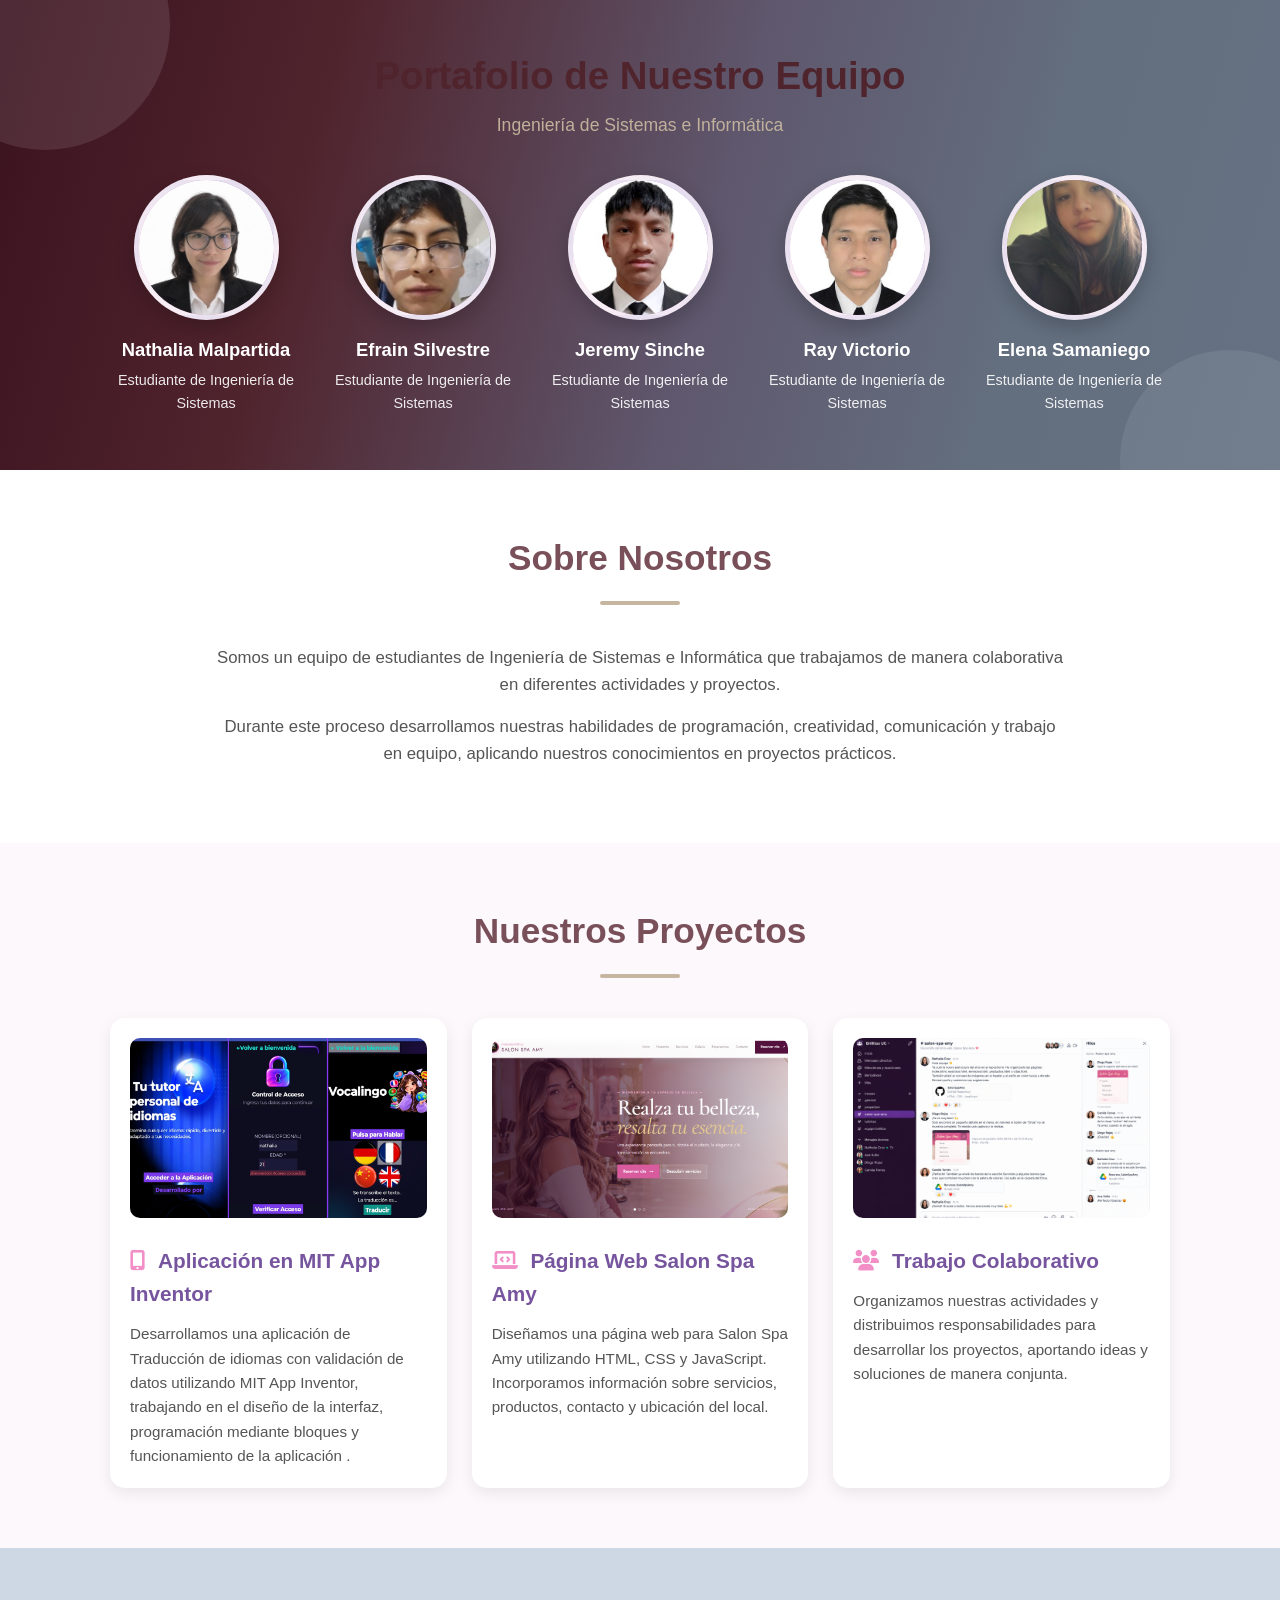
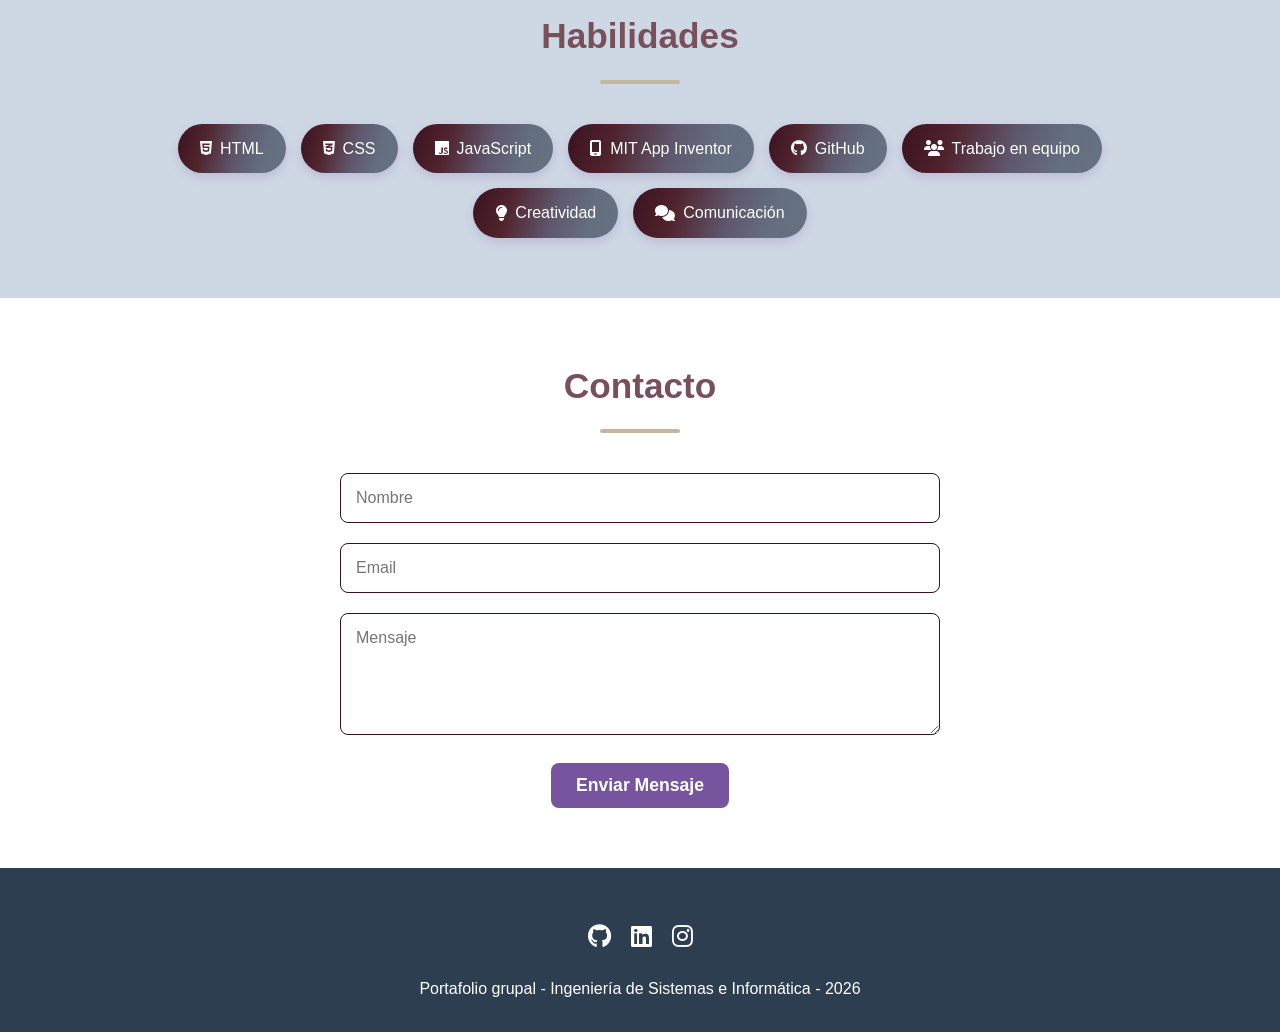
<file: index.html>
<!doctype html>
<html lang="es">

<head>

  <meta charset="UTF-8" />

  <meta name="viewport" content="width=device-width, initial-scale=1.0" />

  <title>Portafolio de Nuestro Equipo</title>

  <!-- Para los iconos de redes sociales -->
  <link
    rel="stylesheet"
    href="https://cdnjs.cloudflare.com/ajax/libs/font-awesome/6.5.1/css/all.min.css"
  />

  <link rel="stylesheet" href="estilos.css" />

</head>


<body>


  <!-- ENCABEZADO -->
  <header>
    <div class="contenedor">
      <h1>Portafolio de Nuestro Equipo</h1>
      <p class="subtitulo">
        Ingeniería de Sistemas e Informática
      </p>
      <div class="integrantes">
        <!-- INTEGRANTE 1 -->
        <div class="perfil">
          <div class="contenedorFoto">
            <img
              src="./imagenes/fotoNathalia.png"
              alt="Nathalia Malpartida"
              class="foto"
            />
          </div>
          <div class="infor">
            <h1>Nathalia Malpartida</h1>
            <p>
              Estudiante de Ingeniería de Sistemas
            </p>
          </div>
        </div>

        <!-- INTEGRANTE 2 -->
        <div class="perfil">
          <div class="contenedorFoto">
            <img
              src="./imagenes/fotoEfrain.jpeg"
              alt="Integrante 2"
              class="foto"
            />
          </div>
          <div class="infor">
            <h1>Efrain Silvestre</h1>
            <p>
              Estudiante de Ingeniería de Sistemas
            </p>
          </div>
        </div>



        <!-- INTEGRANTE 3 -->
        <div class="perfil">
          <div class="contenedorFoto">
            <img
              src="./imagenes/fotoJeremy.jpeg"
              alt="Integrante 3"
              class="foto"
            />
          </div>
          <div class="infor">
            <h1>Jeremy Sinche</h1>
            <p>
              Estudiante de Ingeniería de Sistemas
            </p>
          </div>
        </div>



        <!-- INTEGRANTE 4 -->
        <div class="perfil">
          <div class="contenedorFoto">
            <img
              src="./imagenes/fotoRay.jpeg"
              alt="Integrante 4"
              class="foto"
            />
          </div>
          <div class="infor">
            <h1>Ray Victorio</h1>
            <p>
              Estudiante de Ingeniería de Sistemas
            </p>
          </div>
        </div>
        <!-- INTEGRANTE 5 -->
        <div class="perfil">
          <div class="contenedorFoto">
            <img
              src="./imagenes/fotoElena.jpeg"
              alt="Integrante 4"
              class="foto"
            />
          </div>
          <div class="infor">
            <h1>Elena Samaniego</h1>
            <p>
              Estudiante de Ingeniería de Sistemas
            </p>
          </div>
        </div>


      </div>

    </div>

  </header>



  <!-- SOBRE NOSOTROS -->

  <section id="sobre-mi">

    <div class="contenedor">

      <h2>Sobre Nosotros</h2>

      <p>
        Somos un equipo de estudiantes de Ingeniería de Sistemas e
        Informática que trabajamos de manera colaborativa en diferentes
        actividades y proyectos.
      </p>

      <p>
        Durante este proceso desarrollamos nuestras habilidades de
        programación, creatividad, comunicación y trabajo en equipo,
        aplicando nuestros conocimientos en proyectos prácticos.
      </p>

    </div>

  </section>



  <!-- NUESTROS PROYECTOS -->

  <section id="proyectos">

    <div class="contenedor">

      <h2>Nuestros Proyectos</h2>


      <div class="proyectos-container">


        <!-- PROYECTO 1 -->

        <div class="proyecto">

          <img
            src="./imagenes/appInventor.png"
            alt="Aplicación desarrollada en MIT App Inventor"
            class="imagen-proyecto"
          />

          <h3>
            <i class="fa-solid fa-mobile-screen-button"></i>
            Aplicación en MIT App Inventor
          </h3>

          <p>
            Desarrollamos una aplicación de Traducción de idiomas con validación de datos utilizando MIT App Inventor,
            trabajando en el diseño de la interfaz, programación mediante
            bloques y funcionamiento de la aplicación .
          </p>

        </div>



        <!-- PROYECTO 2 -->

        <div class="proyecto">

          <img
            src="./imagenes/capturaPaginaWeb.png"
            alt="Página web Salon Spa Amy"
            class="imagen-proyecto"
          />

          <h3>
            <i class="fa-solid fa-laptop-code"></i>
            Página Web Salon Spa Amy
          </h3>
          <p>
            Diseñamos una página web para Salon Spa Amy utilizando
            HTML, CSS y JavaScript. Incorporamos información sobre
            servicios, productos, contacto y ubicación del local.
          </p>
        </div>



        <!-- PROYECTO 3 -->
        <div class="proyecto">
          <img
            src="./imagenes/trabajo.png"
            alt="Trabajo colaborativo del equipo"
            class="imagen-proyecto"
          />
          <h3>
            <i class="fa-solid fa-users"></i>
            Trabajo Colaborativo
          </h3>
          <p>
            Organizamos nuestras actividades y distribuimos
            responsabilidades para desarrollar los proyectos,
            aportando ideas y soluciones de manera conjunta.
          </p>
        </div>
      </div>
    </div>
  </section>



  <!-- HABILIDADES -->

  <section id="habilidades">
    <div class="contenedor">
      <h2>Habilidades</h2>
      <div class="habilidades-lista">
        <div class="habilidad">
          <i class="fa-brands fa-html5"></i>
          HTML
        </div>
        <div class="habilidad">
          <i class="fa-brands fa-css3-alt"></i>
          CSS
        </div>
        <div class="habilidad">
          <i class="fa-brands fa-js"></i>
          JavaScript
        </div>

        <div class="habilidad">

          <i class="fa-solid fa-mobile-screen"></i>

          MIT App Inventor
        </div>

        <div class="habilidad">

          <i class="fa-brands fa-github"></i>

          GitHub

        </div>

        <div class="habilidad">
          <i class="fa-solid fa-users"></i>
          Trabajo en equipo
        </div>

        <div class="habilidad">
          <i class="fa-solid fa-lightbulb"></i>
          Creatividad
        </div>

        <div class="habilidad">

          <i class="fa-solid fa-comments"></i>

          Comunicación

        </div>


      </div>

    </div>

  </section>



  <!-- CONTACTO -->

  <section id="contacto">
    <div class="contenedor">
      <h2>Contacto</h2>

      <form onsubmit="enviarMensaje(event)">

        <div class="form-group">
          <input
            type="text"
            placeholder="Nombre"
            required
          />
        </div>

        <div class="form-group">
          <input
            type="email"
            placeholder="Email"
            required
          />
        </div>

        <div class="form-group">
          <textarea
            placeholder="Mensaje"
            rows="5"
            required
          ></textarea>
        </div>

        <button type="submit">
          Enviar Mensaje

        </button>

      </form>

    </div>

  </section>

  <footer>
    <div class="contenedor">
      <div class="enlaces">
        <a href="#">
          <i class="fab fa-github"></i>
        </a>
        <a href="#">
          <i class="fab fa-linkedin"></i>
        </a>
        <a href="#">
          <i class="fab fa-instagram"></i>
        </a>
      </div>
      <p>
        Portafolio grupal - Ingeniería de Sistemas e Informática - 2026
      </p>

    </div>

  </footer>


  <script src="./codigo.js"></script>


</body>

</html>
</file>
<file: estilos.css>
* {
    margin: 0;
    padding: 0;
    box-sizing: border-box;
    font-family: 'Segoe UI', Tahoma, Geneva, Verdana, sans-serif;
}

html {
    scroll-behavior: smooth;
}

body {
    background-color: #fdf8fc;
    color: #333;
    line-height: 1.6;
}

.contenedor {
    max-width: 1100px;
    margin: 0 auto;
    padding: 0 20px;
}

header {
    background:
    linear-gradient(
        105deg,
        #3A121F 0%,
        #50242D 25%,
        #5F576D 55%,
        #636E7E 78%,
        #667283 100%
    );
    color: white;
    padding: 45px 0;
    text-align: center;
    position: relative;
    overflow: hidden;
}

header::before {
    content: "";
    position: absolute;
    width: 250px;
    height: 250px;
    border-radius: 50%;
    background: rgba(255, 255, 255, 0.10);
    top: -100px;
    left: -80px;
}

header::after {
    content: "";
    position: absolute;
    width: 220px;
    height: 220px;
    border-radius: 50%;
    background: rgba(255, 255, 255, 0.08);
    bottom: -100px;
    right: -60px;
}


/* Título principal */

header > .contenedor > h1 {
    font-size: 2.4rem;
    margin-bottom: 5px;
    position: relative;
    z-index: 2;
    color: 	#50242D;
}

.subtitulo {
    font-size: 1.1rem;
    margin-bottom: 35px;
    opacity: 0.95;
    position: relative;
    z-index: 2;
    color: #C7B69F;

}


.integrantes {
    display: flex;
    justify-content: center;
    align-items: flex-start;
    gap: 25px;
    position: relative;
    z-index: 2;
}


/* Cada perfil */

.perfil {
    display: flex;
    flex-direction: column;
    align-items: center;
    margin-bottom: 10px;
    flex: 1;
    min-width: 0;
}


/* Contenedor de la foto */

.contenedorFoto {
    width: 145px;
    height: 145px;
    border-radius: 50%;
    overflow: hidden;
    border: 5px solid rgba(255, 255, 255, 0.75);
    box-shadow: 0 8px 20px rgba(0, 0, 0, 0.20);
    margin-bottom: 15px;
    background: linear-gradient(45deg, #f2c6de, #8d70b8);
    display: flex;
    align-items: center;
    justify-content: center;
    transition: transform 0.3s ease, box-shadow 0.3s ease;
}


/* Efecto al pasar el mouse */

.perfil:hover .contenedorFoto {
    transform: translateY(-8px) scale(1.04);
    box-shadow: 0 15px 30px rgba(0, 0, 0, 0.25);
}


/* Foto */

.foto {
    width: 100%;
    height: 100%;
    object-fit: cover;
}


/* Información del integrante */

.infor {
    text-align: center;
}

.infor h1 {
    font-size: 1.15rem;
    margin-bottom: 5px;
}

.infor p {
    font-size: 0.9rem;
    opacity: 0.9;
}


/* =========================================
   SECCIONES
========================================= */

section {
    padding: 60px 0;
}

h2 {
    text-align: center;
    margin-bottom: 40px;
    color: #79505A;
    font-size: 2.2rem;
    position: relative;
}

h2::after {
    content: '';
    display: block;
    width: 80px;
    height: 4px;
    background: #C7B69F;
    margin: 15px auto;
    border-radius: 5px;
}


/* =========================================
   SOBRE NOSOTROS
========================================= */

#sobre-mi {
    background-color: white;
}

#sobre-mi p {
    max-width: 850px;
    margin: 0 auto 15px;
    text-align: center;
    color: #555;
    font-size: 1.05rem;
}


/* =========================================
   PROYECTOS
========================================= */

#proyectos {
    background-color: #fdf8fc;
}

.proyectos-container {
    display: grid;
    grid-template-columns: repeat(3, 1fr);
    gap: 25px;
}


/* Tarjeta de proyecto */

.proyecto {
    background: white;
    padding: 20px;
    border-radius: 15px;
    box-shadow: 0 5px 15px rgba(0, 0, 0, 0.08);
    transition: transform 0.3s ease, box-shadow 0.3s ease;
    overflow: hidden;
}


/* Efecto hover */

.proyecto:hover {
    transform: translateY(-8px);
    box-shadow: 0 12px 25px rgba(118, 85, 158, 0.20);
}


/* Imagen del proyecto */

.imagen-proyecto {
    width: 100%;
    height: 180px;
    object-fit: cover;
    border-radius: 10px;
    margin-bottom: 18px;
    transition: transform 0.3s ease;
}


/* Zoom de la imagen */

.proyecto:hover .imagen-proyecto {
    transform: scale(1.03);
}


/* Título del proyecto */

.proyecto h3 {
    color: #76559e;
    margin-bottom: 12px;
    font-size: 1.3rem;
}


/* Iconos */

.proyecto h3 i {
    color: #f18fc6;
    margin-right: 7px;
}


/* Texto */

.proyecto p {
    color: #555;
    font-size: 0.95rem;
}


/* =========================================
   HABILIDADES
========================================= */

#habilidades {
    background-color: #ced7e4;
}

.habilidades-lista {
    display: flex;
    flex-wrap: wrap;
    justify-content: center;
    gap: 15px;
}

.habilidad {
    background:
    linear-gradient(
        105deg,
        #3A121F 0%,
        #50242D 25%,
        #5F576D 55%,
        #636E7E 78%,
        #667283 100%
    );
    color: white;
    padding: 12px 22px;
    border-radius: 30px;
    display: flex;
    align-items: center;
    gap: 8px;
    font-weight: 500;
    box-shadow: 0 4px 10px rgba(118, 85, 158, 0.20);
    transition: transform 0.3s ease, box-shadow 0.3s ease;
}


/* Hover habilidades */

.habilidad:hover {
    transform: translateY(-4px);
    box-shadow: 0 8px 15px rgba(118, 85, 158, 0.25);
}


/* =========================================
   CONTACTO
========================================= */

#contacto {
    background-color: white;
}

form {
    max-width: 600px;
    margin: 0 auto;
}

.form-group {
    margin-bottom: 20px;
}


/* Campos */

input,
textarea {
    width: 100%;
    padding: 15px;
    border: 1px solid #3A121F;
    border-radius: 8px;
    font-size: 1rem;
    transition: border-color 0.3s, box-shadow 0.3s;
}


/* Cuando se selecciona un campo */

input:focus,
textarea:focus {
    outline: none;
    border-color: #9a78c1;
    box-shadow: 0 0 0 3px rgba(154, 120, 193, 0.15);
}


/* Botón */

button {
    background: #76559e;
    color: white;
    border: none;
    padding: 12px 25px;
    border-radius: 8px;
    cursor: pointer;
    font-size: 1.1rem;
    font-weight: 600;
    transition: background 0.3s, transform 0.2s;
    display: block;
    margin: 0 auto;
}


/* Hover botón */

button:hover {
    background: #f18fc6;
    transform: translateY(-2px);
}


/* =========================================
   FOOTER
========================================= */

footer {
    background: #2c3e50;
    color: white;
    text-align: center;
    padding: 30px 0;
    margin-top: 0;
}

.enlaces {
    display: flex;
    justify-content: center;
    gap: 20px;
    margin: 20px 0;
}

.enlaces a {
    color: white;
    font-size: 1.5rem;
    transition: color 0.3s, transform 0.3s;
    text-decoration: none;
}


/* Hover redes sociales */

.enlaces a:hover {
    color: #f18fc6;
    transform: translateY(-3px);
}


/* =========================================
   RESPONSIVE - TABLET
========================================= */

@media (max-width: 900px) {

    .integrantes {
        gap: 15px;
    }

    .contenedorFoto {
        width: 125px;
        height: 125px;
    }

    .infor h1 {
        font-size: 1rem;
    }

    .infor p {
        font-size: 0.8rem;
    }

    .proyectos-container {
        grid-template-columns: repeat(2, 1fr);
    }

}


/* =========================================
   RESPONSIVE - CELULAR
========================================= */

@media (max-width: 768px) {

    header {
        padding: 35px 0;
    }

    header > .contenedor > h1 {
        font-size: 2rem;
    }

    .subtitulo {
        font-size: 1rem;
    }


    /* Los integrantes bajan de fila */

    .integrantes {
        flex-wrap: wrap;
        gap: 25px;
    }

    .perfil {
        flex: 0 0 45%;
    }

    .contenedorFoto {
        width: 120px;
        height: 120px;
    }


    section {
        padding: 40px 0;
    }


    h2 {
        font-size: 1.9rem;
    }


    .proyectos-container {
        grid-template-columns: 1fr;
    }

}


/* =========================================
   CELULARES PEQUEÑOS
========================================= */

@media (max-width: 480px) {

    header > .contenedor > h1 {
        font-size: 1.7rem;
    }

    .perfil {
        flex: 0 0 100%;
    }

    .contenedorFoto {
        width: 130px;
        height: 130px;
    }

    .habilidad {
        width: 100%;
        justify-content: center;
    }

}
</file>
